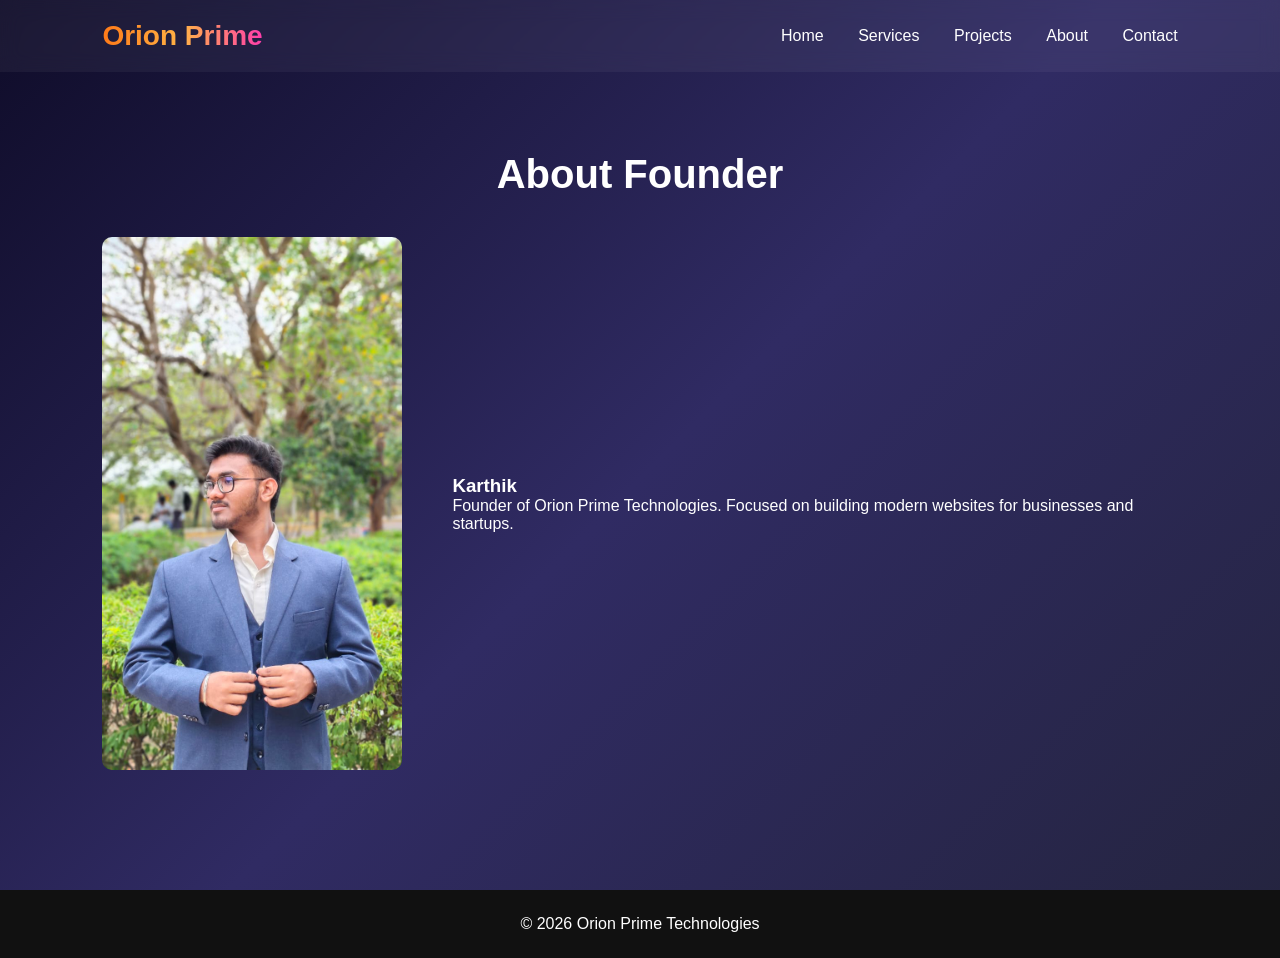
<file: about.html>
<!DOCTYPE html>
<html>

<head>
<meta charset="UTF-8">
<meta name="viewport" content="width=device-width, initial-scale=1.0">
<title>About</title>
<link rel="stylesheet" href="style.css">
</head>

<body>

<header class="navbar">

<div class="logo">Orion Prime</div>

<nav>

<a href="index.html">Home</a>
<a href="services.html">Services</a>
<a href="projects.html">Projects</a>
<a href="about.html">About</a>
<a href="contact.html">Contact</a>

</nav>

</header>

<section class="section">

<h2>About Founder</h2>

<div class="about">

<img src="karthik.jpg">

<div class="about-text">

<h3>Karthik</h3>

<p>

Founder of Orion Prime Technologies.
Focused on building modern websites
for businesses and startups.

</p>

</div>

</div>

</section>

<footer>

<p>© 2026 Orion Prime Technologies</p>

</footer>

</body>
</html>
</file>
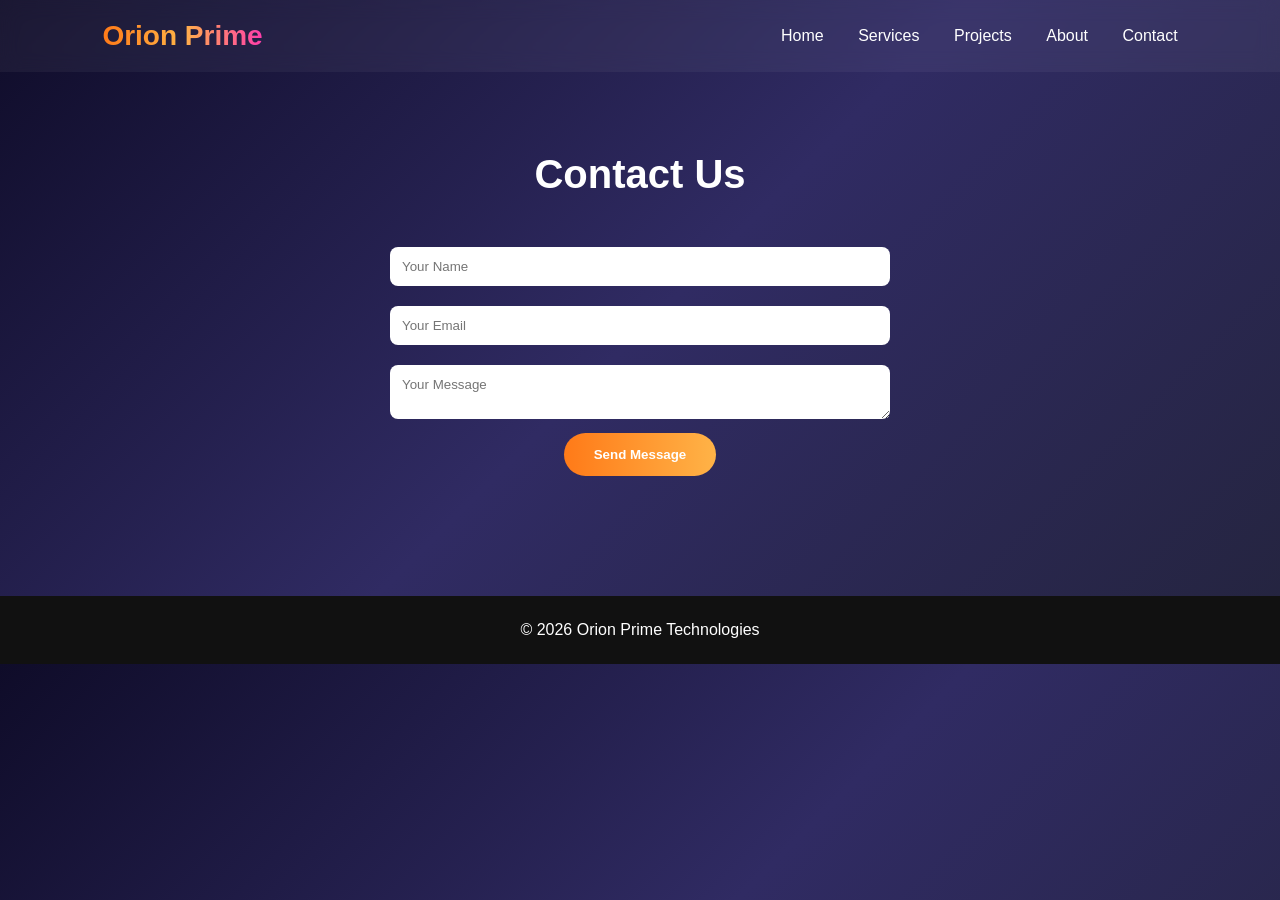
<file: contact.html>
<!DOCTYPE html>
<html>

<head>
<meta charset="UTF-8">
<meta name="viewport" content="width=device-width, initial-scale=1.0">
<title>Contact</title>
<link rel="stylesheet" href="style.css">
</head>

<body>

<header class="navbar">

<div class="logo">Orion Prime</div>

<nav>

<a href="index.html">Home</a>
<a href="services.html">Services</a>
<a href="projects.html">Projects</a>
<a href="about.html">About</a>
<a href="contact.html">Contact</a>

</nav>

</header>

<section class="section">

<h2>Contact Us</h2>

<div class="contact-form">

<input type="text" placeholder="Your Name">

<input type="email" placeholder="Your Email">

<textarea placeholder="Your Message"></textarea>

<button class="btn">Send Message</button>

</div>

</section>

<footer>

<p>© 2026 Orion Prime Technologies</p>

</footer>

</body>
</html>
</file>
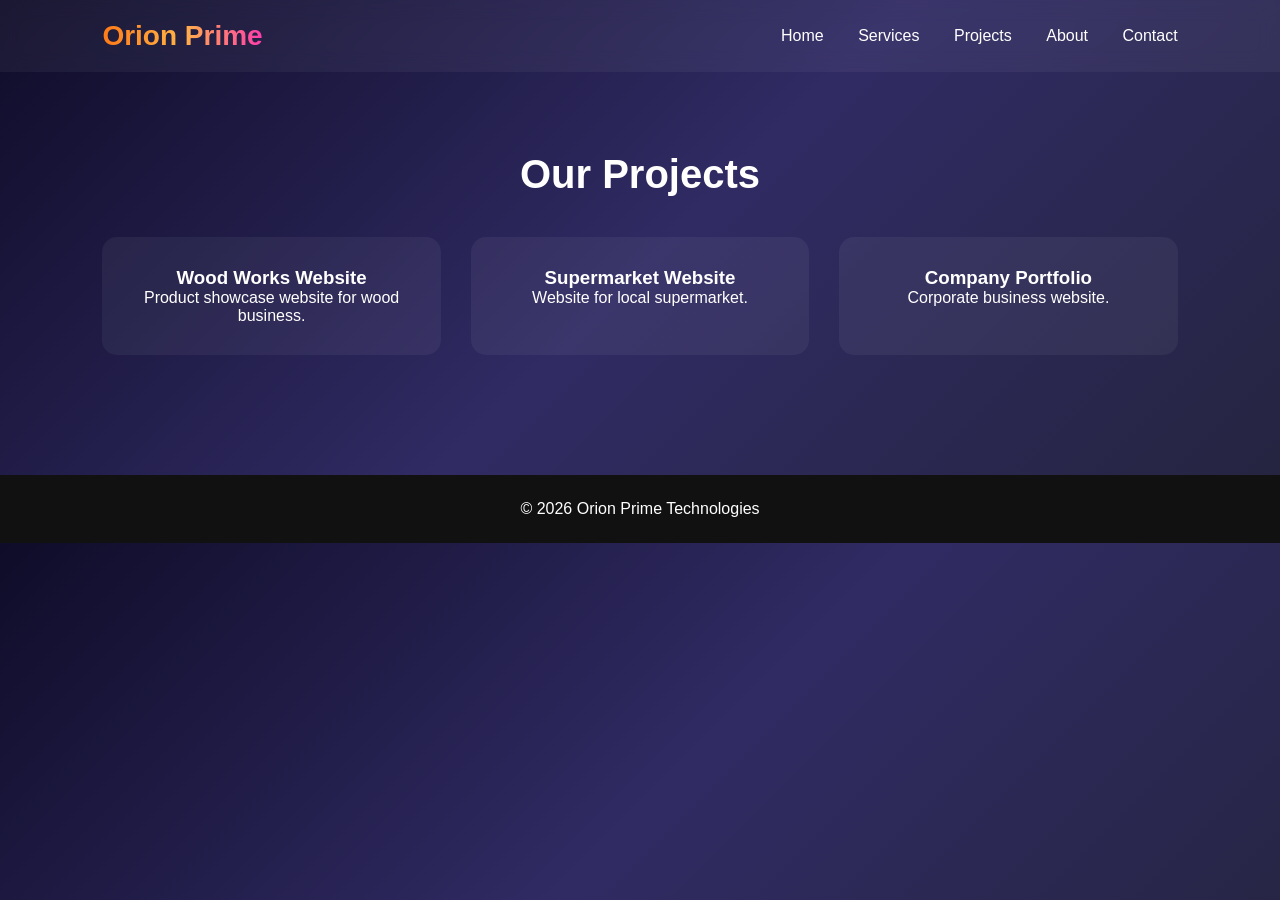
<file: projects.html>
<!DOCTYPE html>
<html>

<head>
<meta charset="UTF-8">
<meta name="viewport" content="width=device-width, initial-scale=1.0">
<title>Projects</title>
<link rel="stylesheet" href="style.css">
</head>

<body>

<header class="navbar">

<div class="logo">Orion Prime</div>

<nav>

<a href="index.html">Home</a>
<a href="services.html">Services</a>
<a href="projects.html">Projects</a>
<a href="about.html">About</a>
<a href="contact.html">Contact</a>

</nav>

</header>

<section class="section">

<h2>Our Projects</h2>

<div class="cards">

<div class="card">
<h3>Wood Works Website</h3>
<p>Product showcase website for wood business.</p>
</div>

<div class="card">
<h3>Supermarket Website</h3>
<p>Website for local supermarket.</p>
</div>

<div class="card">
<h3>Company Portfolio</h3>
<p>Corporate business website.</p>
</div>

</div>

</section>

<footer>

<p>© 2026 Orion Prime Technologies</p>

</footer>

</body>
</html>
</file>
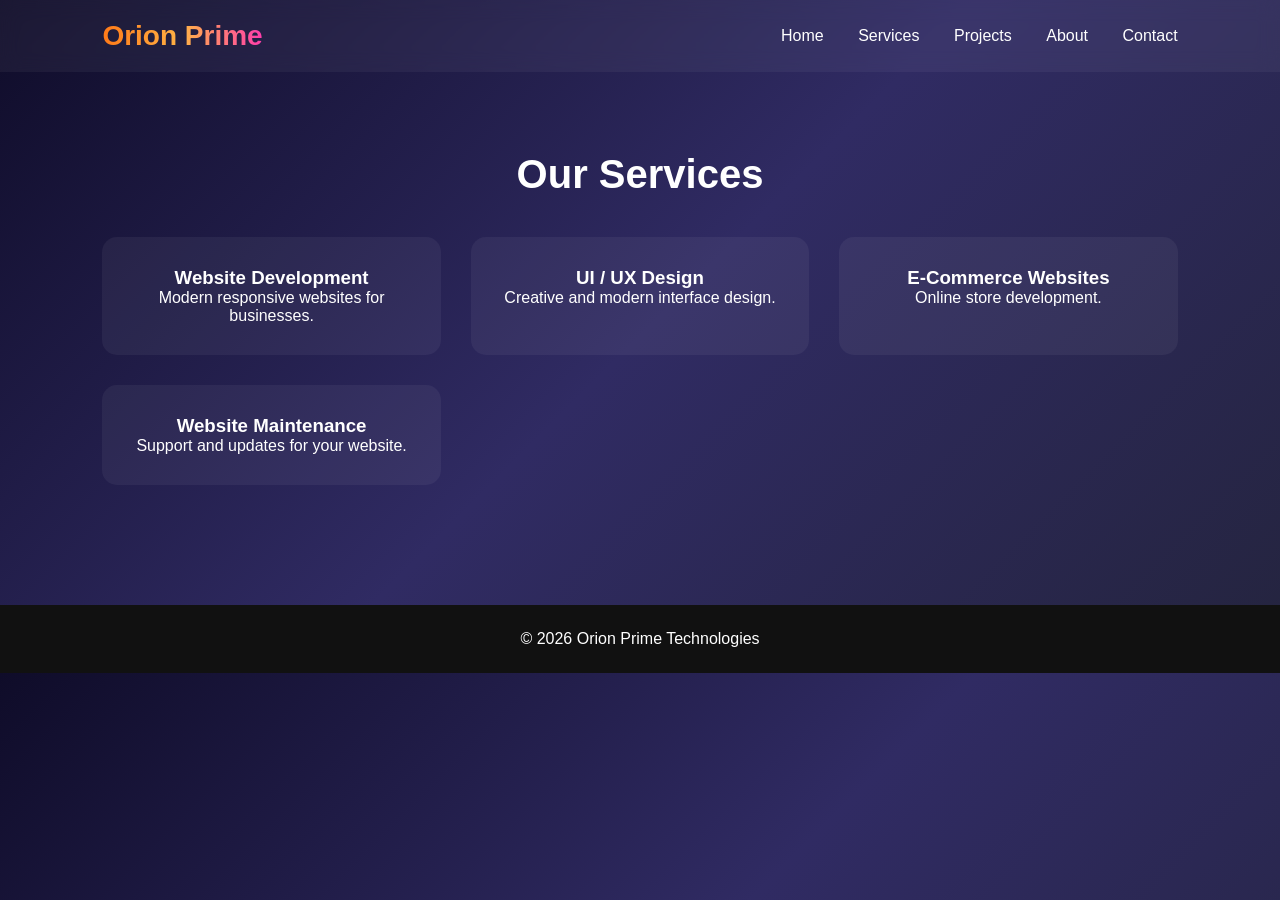
<file: services.html>
<!DOCTYPE html>
<html>

<head>
<meta charset="UTF-8">
<meta name="viewport" content="width=device-width, initial-scale=1.0">
<title>Services</title>
<link rel="stylesheet" href="style.css">
</head>

<body>

<header class="navbar">

<div class="logo">Orion Prime</div>

<nav>

<a href="index.html">Home</a>
<a href="services.html">Services</a>
<a href="projects.html">Projects</a>
<a href="about.html">About</a>
<a href="contact.html">Contact</a>

</nav>

</header>


<section class="section">

<h2>Our Services</h2>

<div class="cards">

<div class="card">
<h3>Website Development</h3>
<p>Modern responsive websites for businesses.</p>
</div>

<div class="card">
<h3>UI / UX Design</h3>
<p>Creative and modern interface design.</p>
</div>

<div class="card">
<h3>E-Commerce Websites</h3>
<p>Online store development.</p>
</div>

<div class="card">
<h3>Website Maintenance</h3>
<p>Support and updates for your website.</p>
</div>

</div>

</section>

<footer>

<p>© 2026 Orion Prime Technologies</p>

</footer>

</body>
</html>
</file>
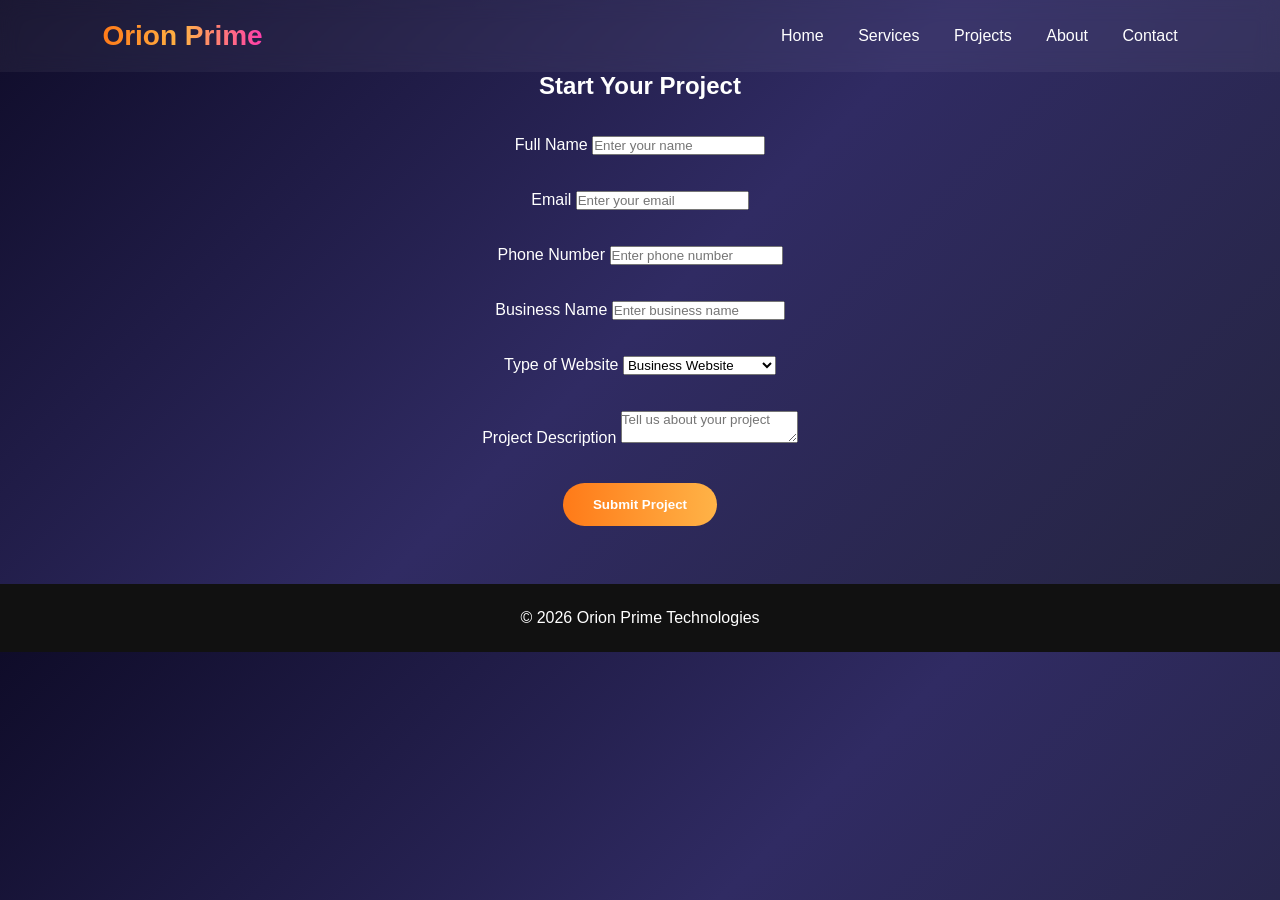
<file: start_project.html>
<!DOCTYPE html>
<html>

<head>

<meta charset="UTF-8">
<meta name="viewport" content="width=device-width, initial-scale=1.0">
  
<title>Start Your Project | Orion Prime</title>

<link rel="stylesheet" href="style.css">

</head>

<body>

<header class="navbar">

<div class="logo">Orion Prime</div>

<nav>

<a href="index.html">Home</a>
<a href="services.html">Services</a>
<a href="projects.html">Projects</a>
<a href="about.html">About</a>
<a href="contact.html">Contact</a>

</nav>

</header>
<section class="project-form">
<center>
<h2>Start Your Project</h2><br><br>

<form action="https://formsubmit.co/karthik638021@gmail.com" method="POST">

<input type="hidden" name="_captcha" value="false">

<div class="form-group">
<label>Full Name</label>
<input type="text" name="name" placeholder="Enter your name" required>
</div><br><br>

<div class="form-group">
<label>Email</label>
<input type="email" name="email" placeholder="Enter your email" required>
</div><br><br>

<div class="form-group">
<label>Phone Number</label>
<input type="text" name="phone" placeholder="Enter phone number">
</div><br><br>

<div class="form-group">
<label>Business Name</label>
<input type="text" name="business" placeholder="Enter business name">
</div><br><br>

<div class="form-group">
<label>Type of Website</label>
<select name="website_type">
<option>Business Website</option>
<option>E-Commerce Website</option>
<option>Portfolio Website</option>
<option>Custom Website</option>
</select>
</div><br><br>

<div class="form-group">
<label>Project Description</label>
<textarea name="description" placeholder="Tell us about your project"></textarea>
</div><br><br>

<button type="submit" class="btn">Submit Project</button><br><br>

</form>

</section>
</center>

<footer>

<p>© 2026 Orion Prime Technologies</p>

</footer>

</body>


</html>
</file>
<file: style.css>
*{
margin:0;
padding:0;
box-sizing:border-box;
font-family:'Poppins',sans-serif;
}

body{
background:linear-gradient(135deg,#0f0c29,#302b63,#24243e);
color:white;
}

/* NAVBAR */

.navbar{
display:flex;
justify-content:space-between;
align-items:center;
padding:20px 8%;
background:rgba(255,255,255,0.05);
backdrop-filter:blur(10px);
position:sticky;
top:0;
}

.logo{
font-size:28px;
font-weight:600;
background:linear-gradient(90deg,#ff7a18,#ffb347,#ff3cac);
-webkit-background-clip:text;
color:transparent;
}

nav a{
margin-left:30px;
text-decoration:none;
color:white;
font-weight:500;
transition:0.3s;
}

nav a:hover{
color:#ffb347;
}

/* HERO */

.hero{
height:90vh;
display:flex;
align-items:center;
justify-content:space-between;
padding:0 8%;
}

.hero-text{
max-width:500px;
}

.hero h1{
font-size:55px;
margin-bottom:20px;
}

.hero span{
color:#ffb347;
}

.hero p{
margin-bottom:30px;
color:#e2e8f0;
}

.hero img{
width:400px;
}

.btn{
padding:14px 30px;
border:none;
border-radius:30px;
background:linear-gradient(90deg,#ff7a18,#ffb347);
color:white;
font-weight:600;
cursor:pointer;
}

.btn:hover{
transform:translateY(-3px);
box-shadow:0 10px 20px rgba(255,122,24,0.4);
}

/* SECTION */

.section{
padding:80px 8%;
text-align:center;
}

.section h2{
font-size:40px;
margin-bottom:40px;
}

/* SERVICES */

.cards{
display:grid;
grid-template-columns:repeat(auto-fit,minmax(250px,1fr));
gap:30px;
}

.card{
background:rgba(255,255,255,0.05);
padding:30px;
border-radius:15px;
transition:0.4s;
}

.card:hover{
transform:translateY(-10px);
background:rgba(255,255,255,0.1);
}

/* ABOUT */

.about{
display:flex;
align-items:center;
gap:50px;
}

.about img{
width:300px;
border-radius:10px;
}

.about-text{
text-align:left;
}

/* CONTACT */

.contact-form{
max-width:500px;
margin:auto;
}

.contact-form input,
.contact-form textarea{

width:100%;
padding:12px;
margin:10px 0;

border:none;
border-radius:8px;

}

/* FOOTER */

footer{
text-align:center;
padding:25px;
background:#111;
margin-top:40px;
}

/* MOBILE */

@media(max-width:768px){

.hero{
flex-direction:column;
text-align:center;
height:auto;
padding-top:50px;
}

.hero img{
width:250px;
margin-top:40px;
}

.about{
flex-direction:column;
text-align:center;
}

.about-text{
text-align:center;
}
  /* COMPANY INTRO */

.company-intro{
padding:60px 40px;
}

.intro-container{
display:flex;
align-items:center;
gap:40px;
flex-wrap:wrap;
}

.intro-image img{
width:150px;
border-radius:10px;
}

.intro-box{
background:#1e293b;
padding:30px;
border-radius:12px;
max-width:600px;
}

.intro-box h2{
margin-bottom:15px;
color:#38bdf8;
}


/* COMPANY STATS */

.company-stats{
padding:60px 40px;
text-align:center;
}

.stats-container{
display:grid;
grid-template-columns:repeat(auto-fit,minmax(200px,1fr));
gap:25px;
margin-top:30px;
}

.stat-box{
background:#1e293b;
padding:30px;
border-radius:12px;
transition:0.3s;
}

.stat-box h3{
font-size:40px;
color:#38bdf8;
}

.stat-box:hover{
transform:translateY(-10px);
background:#334155;
}
/* PROJECT FORM */

.project-form{

padding:60px 20px;
max-width:600px;
margin:auto;

}

.project-form h2{

text-align:center;
margin-bottom:30px;

}

form{

display:flex;
flex-direction:column;
gap:15px;

}

input,select,textarea{

padding:12px;
border-radius:6px;
border:none;

}

textarea{

height:120px;

}
.project-form{
display:flex;
flex-direction:column;
align-items:center;
padding:60px 20px;
}

.project-form h2{
margin-bottom:40px;
font-size:32px;
}

.project-form form{
width:420px;
display:flex;
flex-direction:column;
gap:18px;
}

.form-group{
display:flex;
flex-direction:column;
}

.form-group label{
margin-bottom:6px;
font-weight:600;
}

.form-group input,
.form-group select,
.form-group textarea{
width:100%;
padding:12px;
border-radius:8px;
border:none;
background:#f5f5f5;
font-size:14px;
}

.form-group textarea{
height:90px;
resize:none;
}

.project-form button{
margin-top:20px;
width:200px;
align-self:center;
}
}
</file>
